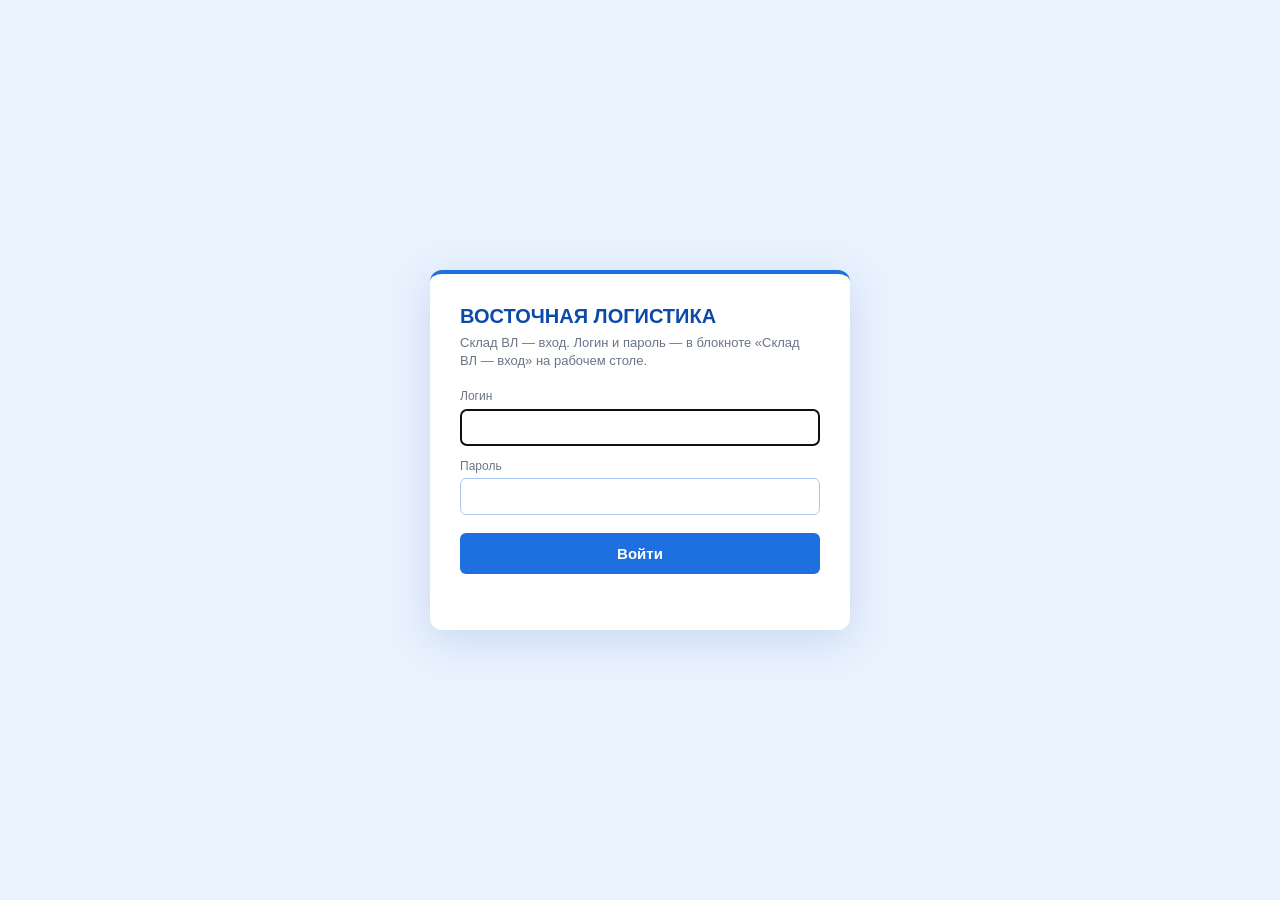
<file: app-sklad/static/login.html>
<!doctype html>
<html lang="ru">
<head>
<meta charset="utf-8">
<meta name="viewport" content="width=device-width, initial-scale=1">
<title>Вход — Склад ВЛ</title>
<style>
  body { margin: 0; font: 15px/1.4 Arial, sans-serif; background: #EAF2FE; color: #1d2433;
    display: flex; align-items: center; justify-content: center; min-height: 100vh; }
  form { background: #fff; border-radius: 12px; padding: 28px 30px; width: min(360px, 92vw);
    box-shadow: 0 10px 40px rgba(11, 74, 168, .15); border-top: 4px solid #1E6FE0; }
  h1 { margin: 0 0 4px; color: #0B4AA8; font-size: 20px; }
  p { margin: 0 0 18px; color: #6b7486; font-size: 13px; }
  label { display: block; font-size: 12px; color: #6b7486; margin-bottom: 12px; }
  input { display: block; width: 100%; box-sizing: border-box; margin-top: 4px; padding: 9px 10px; font: inherit;
    border: 1px solid #A9C8F5; border-radius: 6px; }
  button { width: 100%; padding: 10px; font: inherit; font-weight: bold; color: #fff; background: #1E6FE0;
    border: 0; border-radius: 6px; cursor: pointer; margin-top: 6px; }
  #err { color: #d64545; font-size: 13px; min-height: 18px; margin-top: 10px; }
</style>
</head>
<body>
<form id="f">
  <h1>ВОСТОЧНАЯ ЛОГИСТИКА</h1>
  <p>Склад ВЛ — вход. Логин и пароль — в блокноте «Склад ВЛ — вход» на рабочем столе.</p>
  <label>Логин<input name="login" autocomplete="username" autofocus></label>
  <label>Пароль<input name="password" type="password" autocomplete="current-password"></label>
  <button>Войти</button>
  <div id="err"></div>
</form>
<script>
document.getElementById('f').onsubmit = async e => {
  e.preventDefault();
  const f = e.target, err = document.getElementById('err');
  err.textContent = '';
  const r = await fetch('/api/login', { method: 'POST', headers: { 'Content-Type': 'application/json' },
    body: JSON.stringify({ login: f.login.value, password: f.password.value }) });
  if (r.ok) location.href = '/';
  else err.textContent = (await r.json()).error || 'Не удалось войти';
};
</script>
</body>
</html>
</file>
